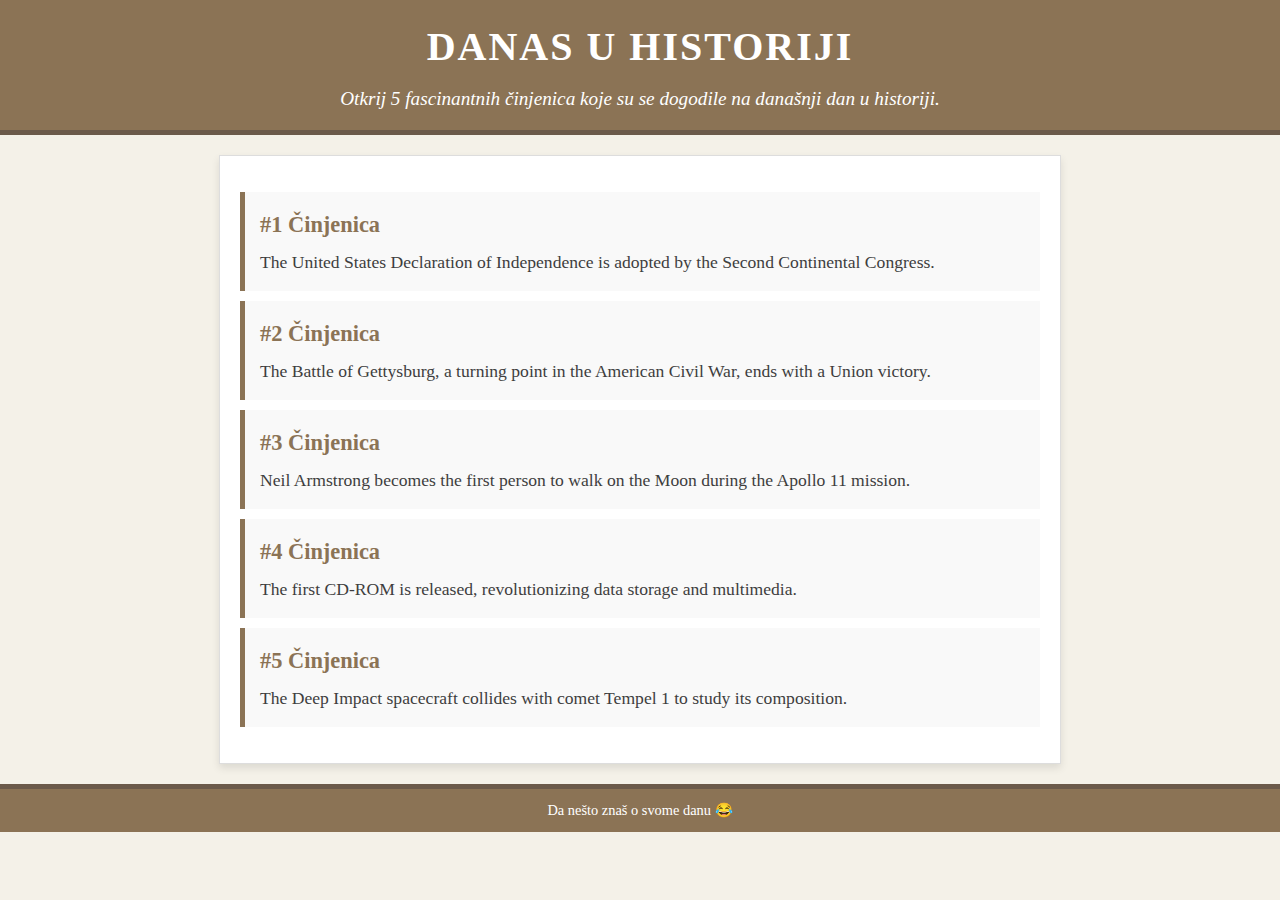
<file: facts/index.html>
<!DOCTYPE html>
<html lang="en">
<head>
    <meta charset="UTF-8">
    <meta name="viewport" content="width=device-width, initial-scale=1.0">
    <title>Historijske Činjenice</title>
    <link rel="stylesheet" href="styles.css">
    
</head>
<body>
    <header>
        <h1>Danas u Historiji</h1>
        <p>Otkrij 5 fascinantnih činjenica koje su se dogodile na današnji dan u historiji.</p>
    </header>

    <div class="container">
        <ul class="facts-list" id="facts">
            <li class="facts">
                <h3>#1 Činjenica</h3>
                <p>The United States Declaration of Independence is adopted by the Second Continental Congress.</p>
            </li>
            <li class="facts">
                <h3>#2 Činjenica</h3>
                <p>The Battle of Gettysburg, a turning point in the American Civil War, ends with a Union victory.</p>
            </li>
            <li class="facts">
                <h3>#3 Činjenica</h3>
                <p>Neil Armstrong becomes the first person to walk on the Moon during the Apollo 11 mission.</p>
            </li>
            <li class="facts">
                <h3>#4 Činjenica</h3>
                <p>The first CD-ROM is released, revolutionizing data storage and multimedia.</p>
            </li>
            <li class="facts">
                <h3>#5 Činjenica</h3>
                <p>The Deep Impact spacecraft collides with comet Tempel 1 to study its composition.</p>
            </li>
        </ul>
    </div>

    <script src="script.js"></script>

    <footer>
        <p>Da nešto znaš o svome danu 😂</p>
    </footer>
</body>
</html>
</file>
<file: facts/styles.css>
/* General Styles */
body {
    font-family: 'Georgia', serif;
    background-color: #f4f1e8;
    color: #3e3e3e;
    margin: 0;
    padding: 0;
    line-height: 1.6;
}

/* Header */
header {
    background-color: #8b7355;
    color: #fff;
    padding: 15px;
    text-align: center;
    border-bottom: 5px solid #6b5a4a;
}

header h1 {
    margin: 0;
    font-size: 1.8rem; /* Smaller font for mobile */
    font-weight: bold;
    text-transform: uppercase;
    letter-spacing: 1px;
}

header p {
    margin: 5px 0 0;
    font-size: 1rem; /* Smaller font for mobile */
    font-style: italic;
}

/* Container */
.container {
    width: 90%; /* Full width on mobile */
    margin: 20px auto;
    padding: 15px;
    background-color: #fff;
    border: 1px solid #ddd;
    box-shadow: 0 4px 8px rgba(0, 0, 0, 0.1);
}

/* Facts List */
.facts-list {
    list-style-type: none;
    padding: 0;
}

.facts-list li {
    background-color: #f9f9f9;
    margin: 10px 0;
    padding: 10px;
    border-left: 5px solid #8b7355;
    -webkit-transition: background-color 0.3s ease; /* Safari transition support */
    transition: background-color 0.3s ease;
}

.facts-list li:hover {
    background-color: #e8e1d5;
}

.facts-list li h3 {
    margin: 0 0 5px;
    font-size: 1.2rem; /* Smaller font for mobile */
    color: #8b7355;
}

.facts-list li p {
    margin: 0;
    font-size: 1rem; /* Smaller font for mobile */
}

/* Footer */
footer {
    text-align: center;
    padding: 10px;
    background-color: #8b7355;
    color: #fff;
    border-top: 5px solid #6b5a4a;
    margin-top: 20px;
}

footer p {
    margin: 0;
    font-size: 0.9rem;
}

/* Media Queries for Larger Screens */
@media (min-width: 600px) {
    header h1 {
        font-size: 2.5rem; /* Larger font for tablets and desktops */
        letter-spacing: 2px;
    }

    header p {
        font-size: 1.2rem; /* Larger font for tablets and desktops */
    }

    .container {
        width: 80%; /* Slightly narrower container for larger screens */
        padding: 20px;
    }

    .facts-list li {
        padding: 15px;
    }

    .facts-list li h3 {
        font-size: 1.4rem; /* Larger font for tablets and desktops */
    }

    .facts-list li p {
        font-size: 1.1rem; /* Larger font for tablets and desktops */
    }
}

@media (min-width: 900px) {
    .container {
        max-width: 800px; /* Fixed max width for large desktops */
    }
}
</file>
